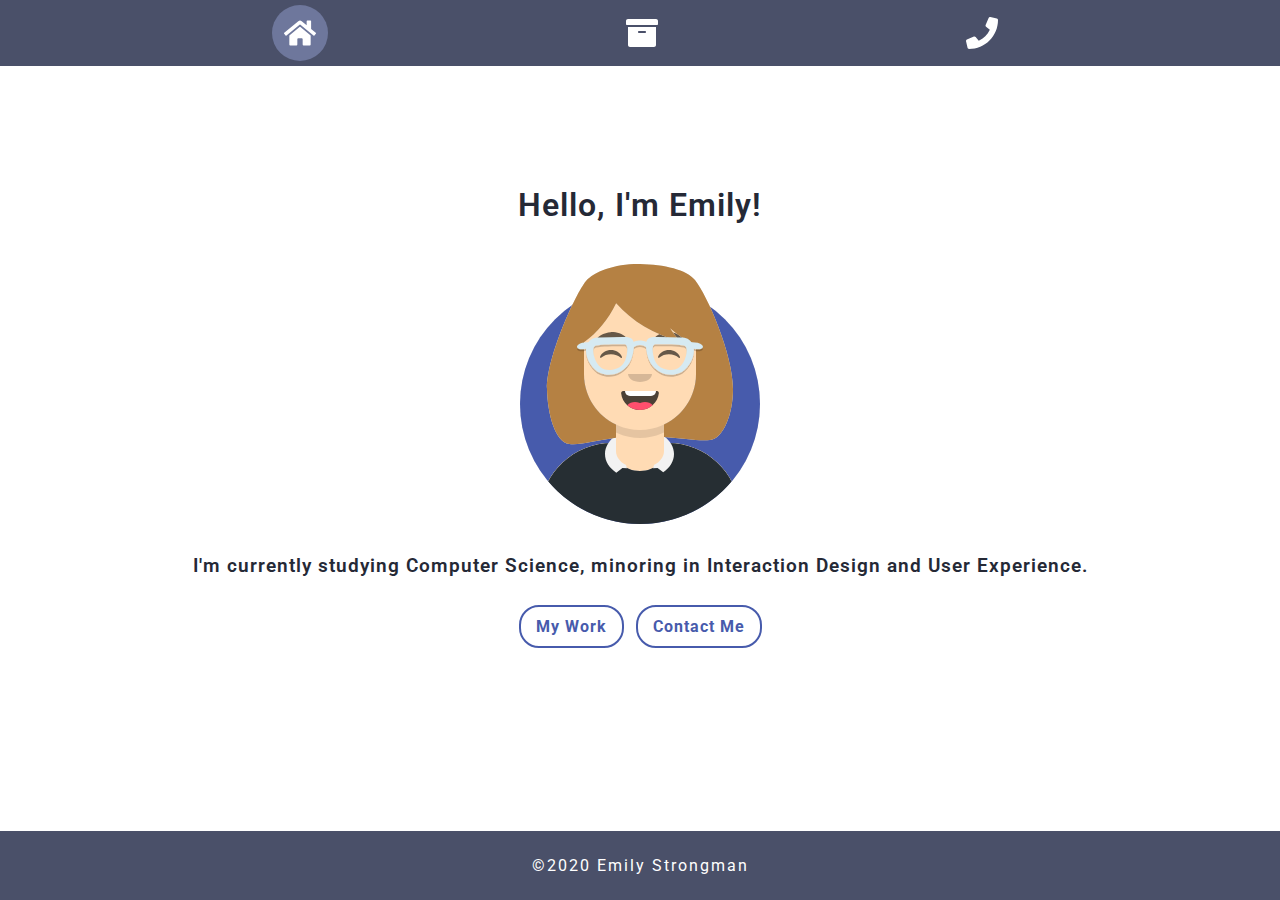
<file: index.html>
<!DOCTYPE html>
<html lang="en">

<head>
    <meta charset="UTF-8">
    <meta name="description" content="Assignment 1 - Website">
    <meta name="author" content="Emily Strongman N9698744">
    <meta name="viewport" content="width=device-width, initial-scale=1.0">
    <link rel="stylesheet" type="text/css" href="style.css">
    <link rel="stylesheet" type="text/css" href="index.css">
    <title>Emily's Website</title>
</head>

<body>
    <header>
        <nav>
            <!--Navigation Bar-->
            <ul class="nav-links">
                <li>
                    <a href="index.html" class="active">
                        <img src="images/navbar/home-solid.svg" alt="Home">
                    </a>
                </li>
                <li>
                    <a href="works.html">
                        <img src="images/navbar/archive-solid.svg" alt="Work">
                    </a>
                </li>
                <li>
                    <a href="contact.html">
                        <img src="images/navbar/phone-solid.svg" alt="Contact">
                    </a>
                </li>
            </ul>
        </nav>
    </header>

    <!--Main Content of the Page-->
    <main>
        <section>
            <h1>
                Hello, I'm Emily!
            </h1>

            <img src="images/index/avataaars.svg" alt="Personal avatar">

            <p>I'm currently studying Computer Science, minoring in Interaction Design and User Experience.</p>

            <div class="call-to-actions">
                <a href="works.html">My Work</a>
                <a href="contact.html">Contact Me</a>
            </div>
        </section>
    </main>
    <footer>
        <p>&#169;2020 Emily Strongman</p>
    </footer>
</body>

</html>
</file>
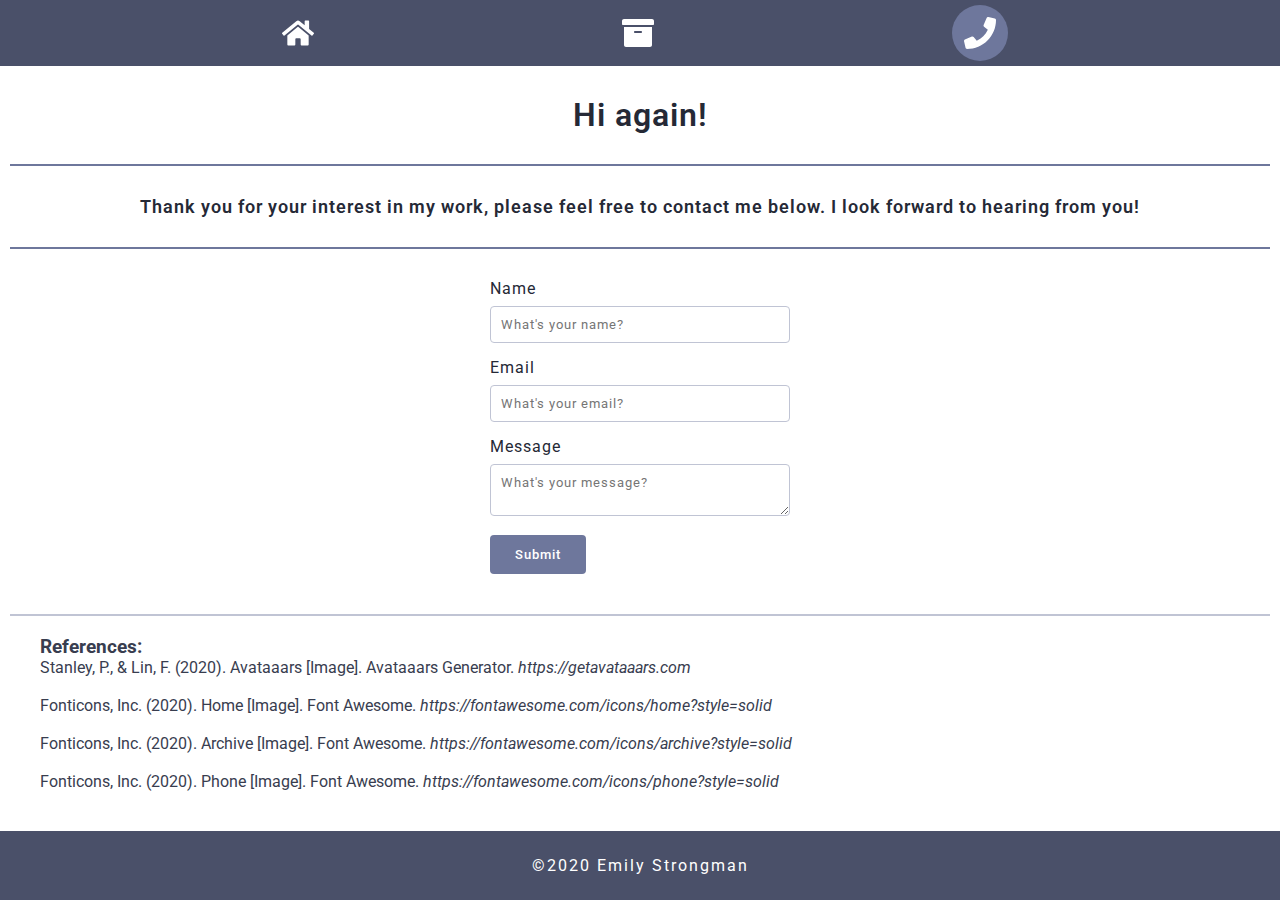
<file: contact.html>
<!DOCTYPE html>
<html lang="en">

<head>
    <meta charset="UTF-8">
    <meta name="description" content="Assignment 1 - Website">
    <meta name="author" content="Emily Strongman N9698744">
    <meta name="viewport" content="width=device-width, initial-scale=1.0">
    <link rel="stylesheet" type="text/css" href="style.css">
    <link rel="stylesheet" type="text/css" href="contact.css">
    <title>Contact</title>
</head>

<body>
    <header>
        <nav>
            <!--Navigation Bar-->
            <ul class="nav-links">
                <li>
                    <a href="index.html">
                        <img src="images/navbar/home-solid.svg" alt="Home">
                    </a>
                </li>
                <li>
                    <a href="works.html">
                        <img src="images/navbar/archive-solid.svg" alt="Work">
                    </a>
                </li>
                <li>
                    <a href="contact.html" class="active">
                        <img src="images/navbar/phone-solid.svg" alt="Contact">
                    </a>
                </li>
            </ul>
        </nav>
    </header>
    <main>
        <!--Main Content of the Page-->
        <section id="main-text">
            <h1>
                Hi again!
            </h1>

            <p>
                Thank you for your interest in my work, please feel free to contact me below. I look forward to hearing from you!
            </p>
        </section>
        <section class="container">
            <!-- Creates form for the contact section -->
            <form>
                <label for="name">Name</label><br>
                <input type="text" id="name" name="name" placeholder="What's your name?"><br>

                <label for="email">Email</label><br>
                <input type="text" id="email" name="email" placeholder="What's your email?"><br>

                <label for="message">Message</label><br>
                <textarea id="message" name="message" placeholder="What's your message?"></textarea><br>

                <input type="submit" value="Submit">
            </form>
        </section>
        <section id="references">
            <h3>
                References:
            </h3>
            <p>
                Stanley, P., & Lin, F. (2020). Avataaars [Image]. Avataaars Generator.
                <i>https://getavataaars.com</i>
                <br><br> Fonticons, Inc. (2020). Home [Image]. Font Awesome.
                <i>https://fontawesome.com/icons/home?style=solid</i>
                <br><br> Fonticons, Inc. (2020). Archive [Image]. Font Awesome.
                <i>https://fontawesome.com/icons/archive?style=solid</i>
                <br><br> Fonticons, Inc. (2020). Phone [Image]. Font Awesome.
                <i>https://fontawesome.com/icons/phone?style=solid</i>
            </p>
        </section>
    </main>
    <footer>
        <p>&#169;2020 Emily Strongman</p>
    </footer>
</body>

</html>
</file>
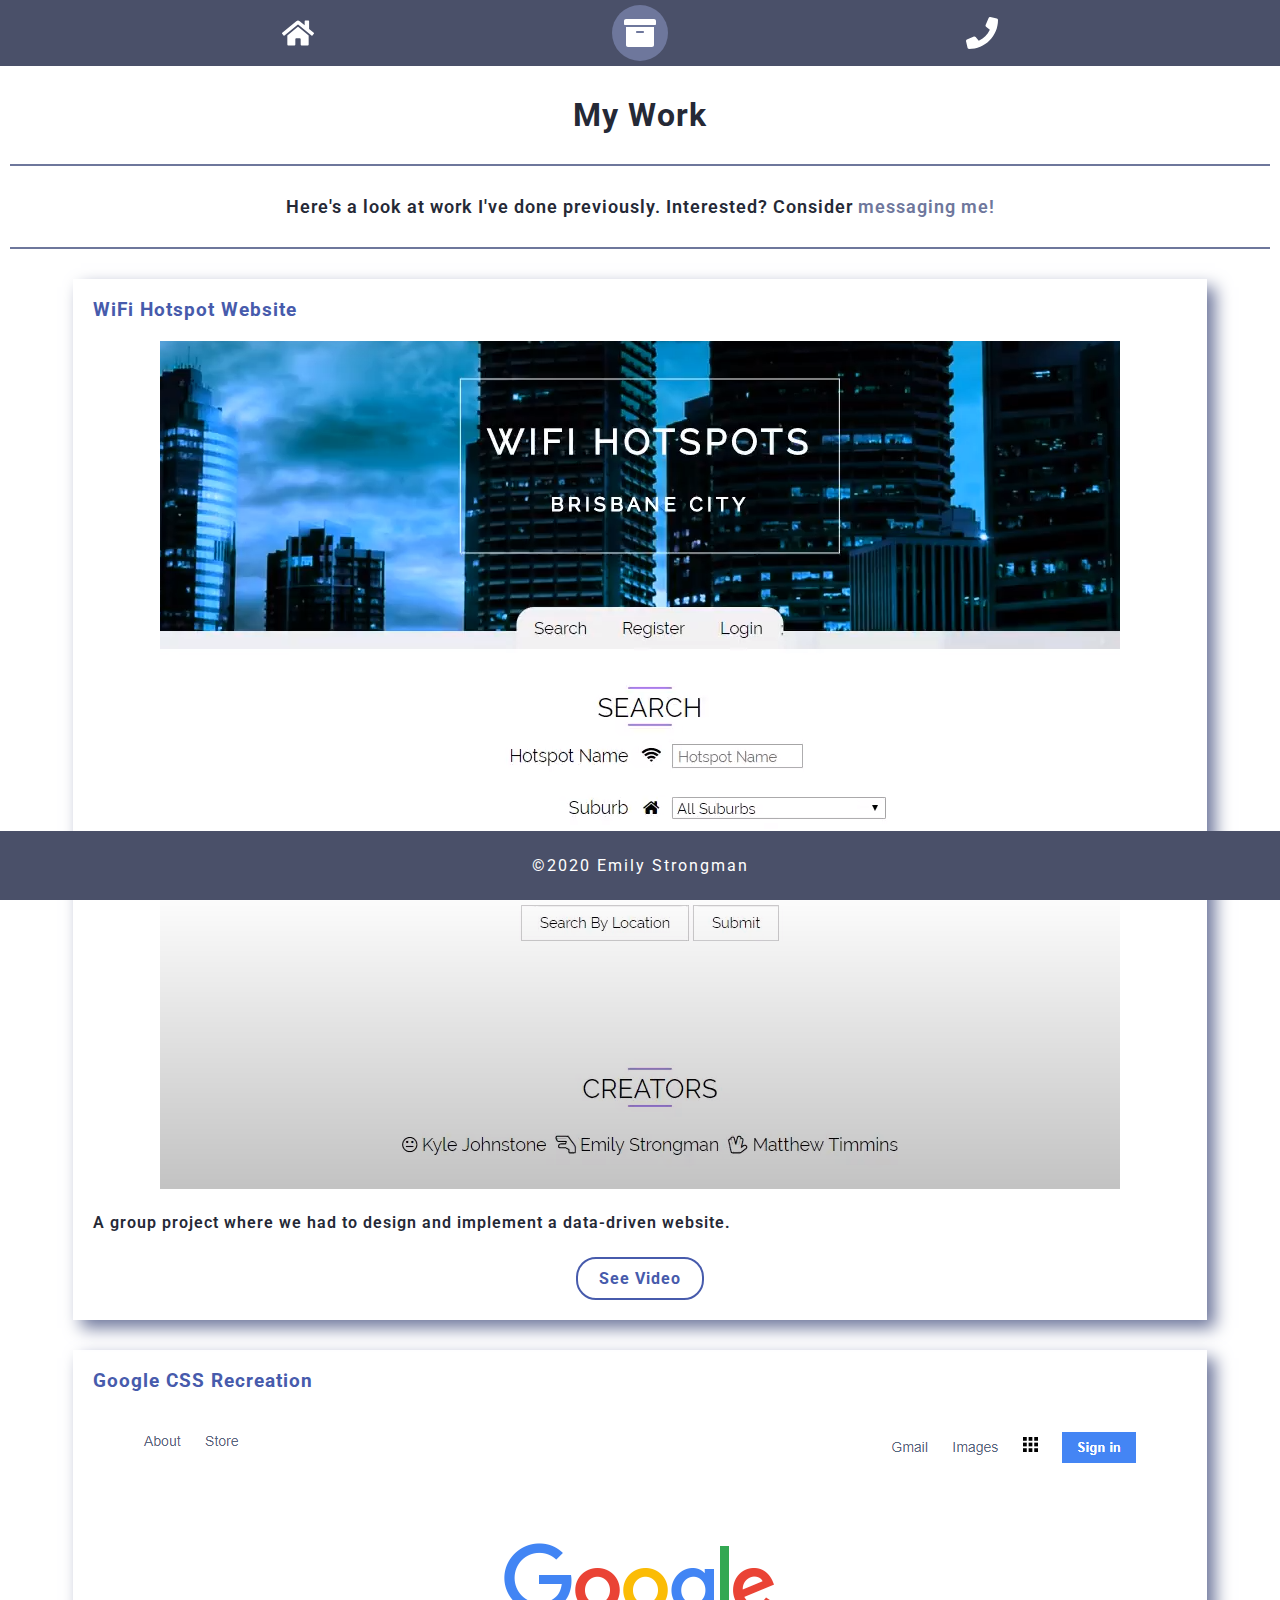
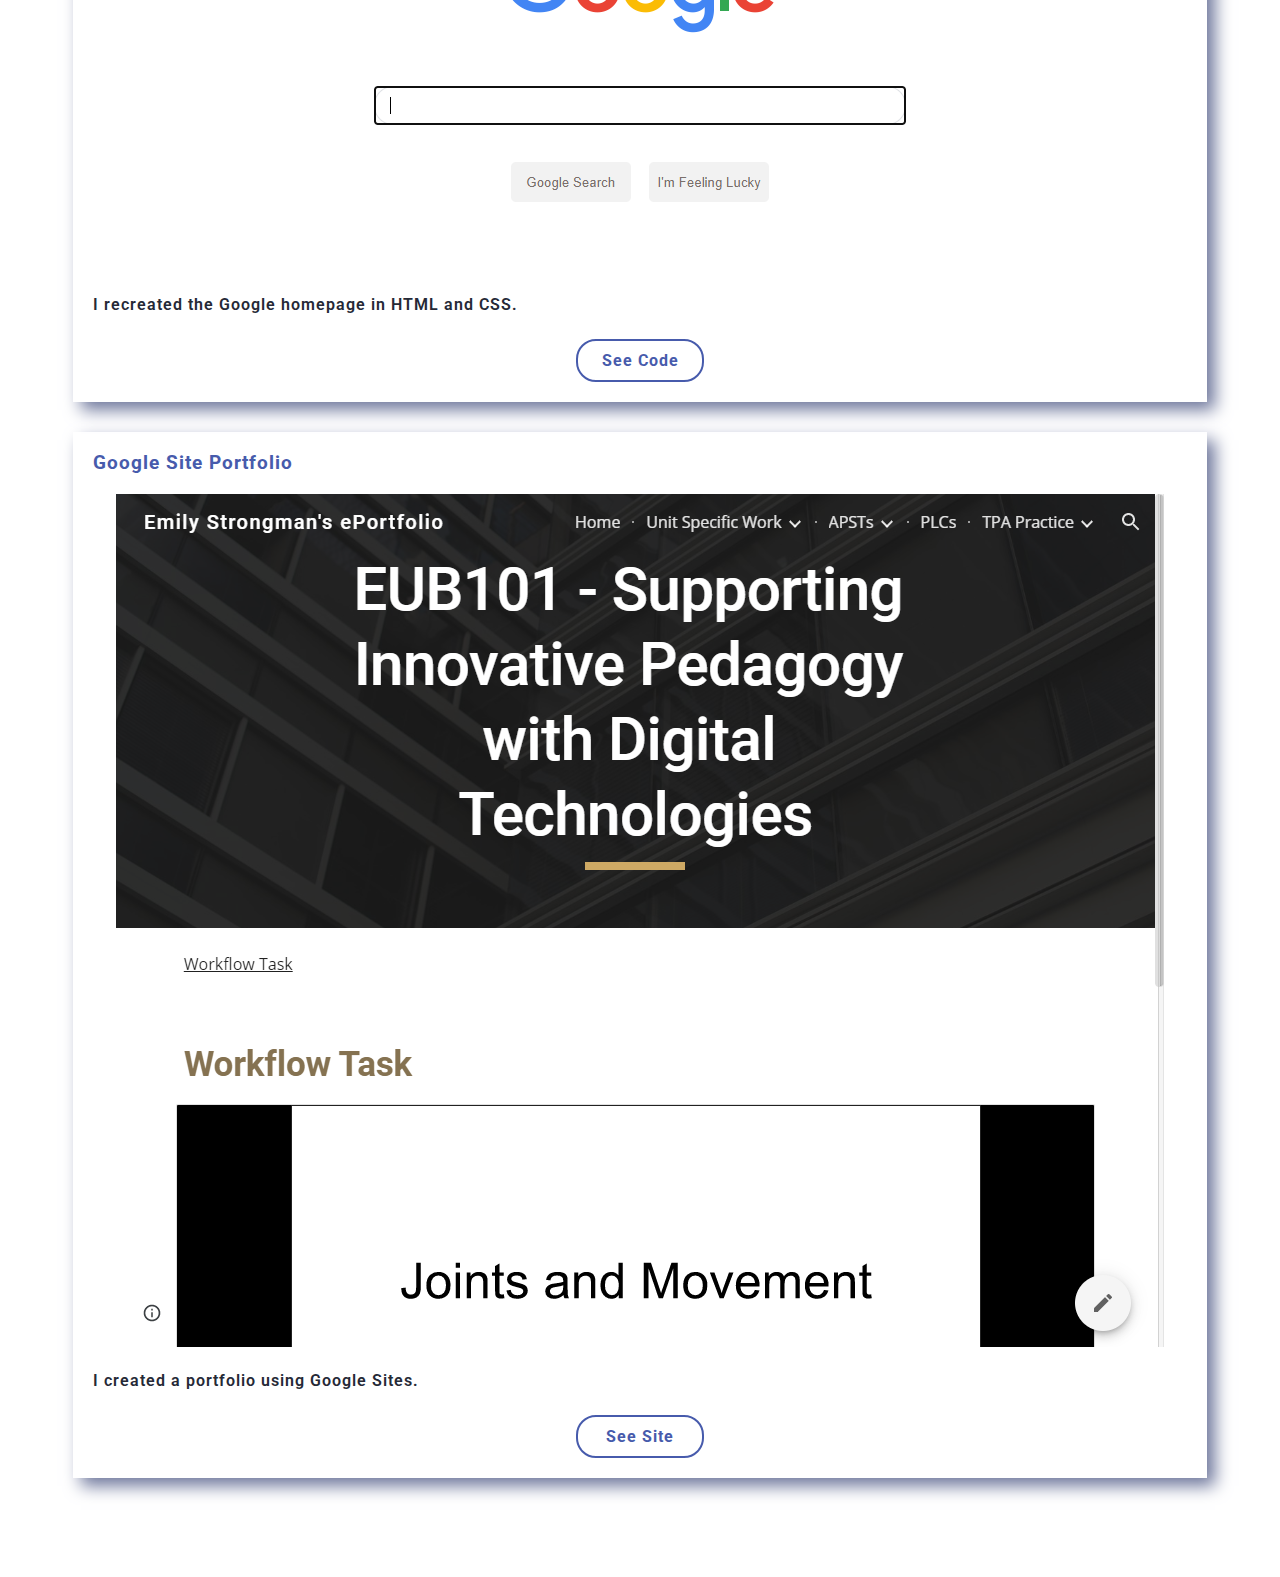
<file: works.html>
<!DOCTYPE html>
<html lang="en">

<head>
    <meta charset="UTF-8">
    <meta name="description" content="Assignment 1 - Website">
    <meta name="author" content="Emily Strongman N9698744">
    <meta name="viewport" content="width=device-width, initial-scale=1.0">
    <link rel="stylesheet" type="text/css" href="style.css">
    <link rel="stylesheet" type="text/css" href="works.css">
    <title>Works</title>
</head>

<body>
    <header>
        <nav>
            <!--Navigation Bar-->
            <ul class="nav-links">
                <li>
                    <a href="index.html">
                        <img src="images/navbar/home-solid.svg" alt="Home">
                    </a>
                </li>
                <li>
                    <a href="works.html" class="active">
                        <img src="images/navbar/archive-solid.svg" alt="Work">
                    </a>
                </li>
                <li>
                    <a href="contact.html">
                        <img src="images/navbar/phone-solid.svg" alt="Contact">
                    </a>
                </li>
            </ul>
        </nav>
    </header>

    <!--Main Content of the Page-->
    <main>
        <section id="heading">
            <h1>
                My Work
            </h1>
            <p>
                Here's a look at work I've done previously. Interested? Consider <a href="contact.html">messaging
                    me!</a>
            </p>
        </section>

        <section class="works">
            <!-- Grouping items together to create cards -->
            <article class="card">
                <h3>WiFi Hotspot Website</h3>
                <figure>
                    <!-- Open picture in a new tab when clicked -->
                    <a href="https://i.imgur.com/n4MsAkG.png" target="_blank"><img src="images/works/brisbane-hotspot.png" alt="Brisbane Hotspot Website" class="brisbane-hotspot"></a>
                </figure>
                <p>
                    A group project where we had to design and implement a data-driven website.
                </p>
                <a href="https://www.youtube.com/watch?v=yruyRz80NBQ" target="_blank">See Video</a>
            </article>

            <article class="card">
                <h3>Google CSS Recreation</h3>
                <figure>
                    <a href="https://i.imgur.com/7kv6DJs.png" target="_blank"><img src="images/works/goolge-homepage.png" alt="Remake of Google's Website" class="google-site"></a>
                </figure>
                <p>
                    I recreated the Google homepage in HTML and CSS.
                </p>
                <a href="https://github.com/estrongman/google-homepage" target="_blank">See Code</a>
            </article>

            <article class="card">
                <h3>Google Site Portfolio</h3>
                <figure>
                    <a href="https://i.imgur.com/DFlMz5j.png" target="_blank"><img src="images/works/google-site.png" alt="Google Site" class="google-site"></a>
                </figure>
                <p>
                    I created a portfolio using Google Sites.
                </p>
                <a href="https://sites.google.com/view/emilystrongman/unit-specific-work/eub101-supporting-innovative-pedagogy-with-digital-technologies" target="_blank">See Site</a>
            </article>
        </section>
    </main>

    <footer>
        <p>&#169;2020 Emily Strongman</p>
    </footer>

</body>

</html>
</file>
<file: style.css>
/* Importing Roboto font with the weight of 300 from Google Fonts */

@import url('https://fonts.googleapis.com/css2?family=Roboto:wght@300&display=swap');
* {
    padding: 0px;
    margin: 0px;
    box-sizing: border-box;
    font-family: 'Roboto', sans-serif;
}

body {
    color: #252936;
}

main {
    margin-top: calc(66px + 30px);
    /* Height of the navbar + extra space */
    margin-bottom: calc(69px + 30px);
    /* Height of the footer + extra spacing */
    padding: 0 10px;
}


/* Navigation Bar */

nav {
    position: fixed;
    top: 0;
    width: 100%;
    min-height: 40px;
    padding: 5px 0;
    background-color: #4A5069;
    text-align: center;
    /* Creates flex box and centres the content */
    display: flex;
    justify-content: center;
}

nav li {
    display: inline-block;
}

nav a {
    display: flex;
    padding: 10px;
    color: white;
    text-decoration: none;
}

.nav-links {
    display: flex;
    /* Spacing of the icons inside the ul */
    justify-content: space-around;
    align-items: center;
    width: 80%;
}


/* Highlights active page on nav bar */

.nav-links .active {
    padding: 12px;
    border-radius: 50%;
    background-color: #6E779C;
}


/* Size of the navbar icons */

nav img {
    width: 2em;
    height: 2em;
}


/* Footer */

footer {
    position: fixed;
    left: 0;
    bottom: 0;
    width: 100%;
    padding: 25px;
    background-color: #4A5069;
    color: white;
    text-align: center;
    letter-spacing: 2px;
}
</file>
<file: index.css>
main {
    padding: 0 10px;
}


/* Home Image */

main img {
    display: block;
    max-width: 50%;
    height: auto;
    margin-left: auto;
    margin-right: auto;
}


/* Home Text */

section h1 {
    padding-top: 90px;
    padding-bottom: 20px;
    text-align: center;
    font-weight: 600;
    font-size: xx-large;
    letter-spacing: 1px;
}

section p {
    padding-top: 30px;
    text-align: center;
    letter-spacing: 1px;
    font-size: larger;
    font-weight: 600;
}


/* Call-to-action buttons */

.call-to-actions {
    margin-top: 40px;
    text-align: center;
}

.call-to-actions a {
    padding: 10px 15px;
    margin: 0 4px;
    border: 2px solid #475BAC;
    border-radius: 20px;
    text-decoration: none;
    /* Removes hyperlink underline */
    background-color: white;
    color: #475BAC;
    font-weight: bold;
    letter-spacing: 1px;
}
</file>
<file: contact.css>
#main-text h1 {
    margin-top: 50px;
    margin-bottom: 30px;
    text-align: center;
    font-size: 32px;
    font-weight: 600;
    letter-spacing: 1px;
}

#main-text p {
    padding: 30px 30px;
    border-top: 2px solid #6e779c;
    border-bottom: 2px solid #6e779c;
    text-align: center;
    letter-spacing: 1px;
    font-size: large;
    font-weight: 600;
}


/* -- Contact Fields -- */

.container {
    margin-top: 30px;
    display: flex;
    justify-content: space-around;
    letter-spacing: 1px;
}


/* Text Boxes */

input[type=text],
select,
textarea {
    width: 300px;
    padding: 10px;
    margin-top: 8px;
    margin-bottom: 15px;
    border: 1px solid #c0c4d4;
    border-radius: 4px;
    resize: vertical;
    letter-spacing: 1px;
}


/* Submit Button */

input[type=submit] {
    padding: 12px 25px;
    margin-bottom: 40px;
    border: none;
    border-radius: 4px;
    background-color: #6e779c;
    color: white;
    font-weight: 500;
    letter-spacing: 1px;
}

#references {
    padding: 20px 30px;
    border-top: 2px solid #c0c4d4;
    color: #383D4F;
}
</file>
<file: works.css>
#heading h1 {
    margin-top: 50px;
    margin-bottom: 30px;
    text-align: center;
    font-size: 32px;
    font-weight: bold;
    letter-spacing: 1px;
}

#heading p {
    padding: 30px 30px;
    border-top: 2px solid #6e779c;
    border-bottom: 2px solid #6e779c;
    text-align: center;
    letter-spacing: 1px;
    font-size: large;
    font-weight: 600;
}

#heading p a {
    color: #6e779c;
    text-decoration: none;
}

.card {
    box-shadow: 8px 8px 16px 0 #6e779c;
    transition: 0.6s;
    /* Adds effect when page loads */
    padding: 10px 20px 20px;
    margin: 30px 5%;
}


/* Images in the cards */

.card figure {
    height: auto;
    margin: auto;
    text-align: center;
}

.card figure img {
    padding-top: 20px;
    max-width: 100%;
}


/* Text in the cards */

.card h3 {
    margin-top: 10px;
    color: #475BAC;
    letter-spacing: 1px;
}

.card p {
    margin-top: 20px;
    font-weight: 600;
    letter-spacing: 1px;
}


/* Call-to-action buttons */

.card>a {
    display: block;
    width: 8em;
    padding: 10px 15px;
    margin: auto;
    margin-top: 25px;
    border: 2px solid #475BAC;
    border-radius: 20px;
    text-decoration: none;
    /* Removes hyperlink underline */
    background-color: white;
    color: #475BAC;
    font-weight: bold;
    letter-spacing: 1px;
    text-align: center;
}
</file>
